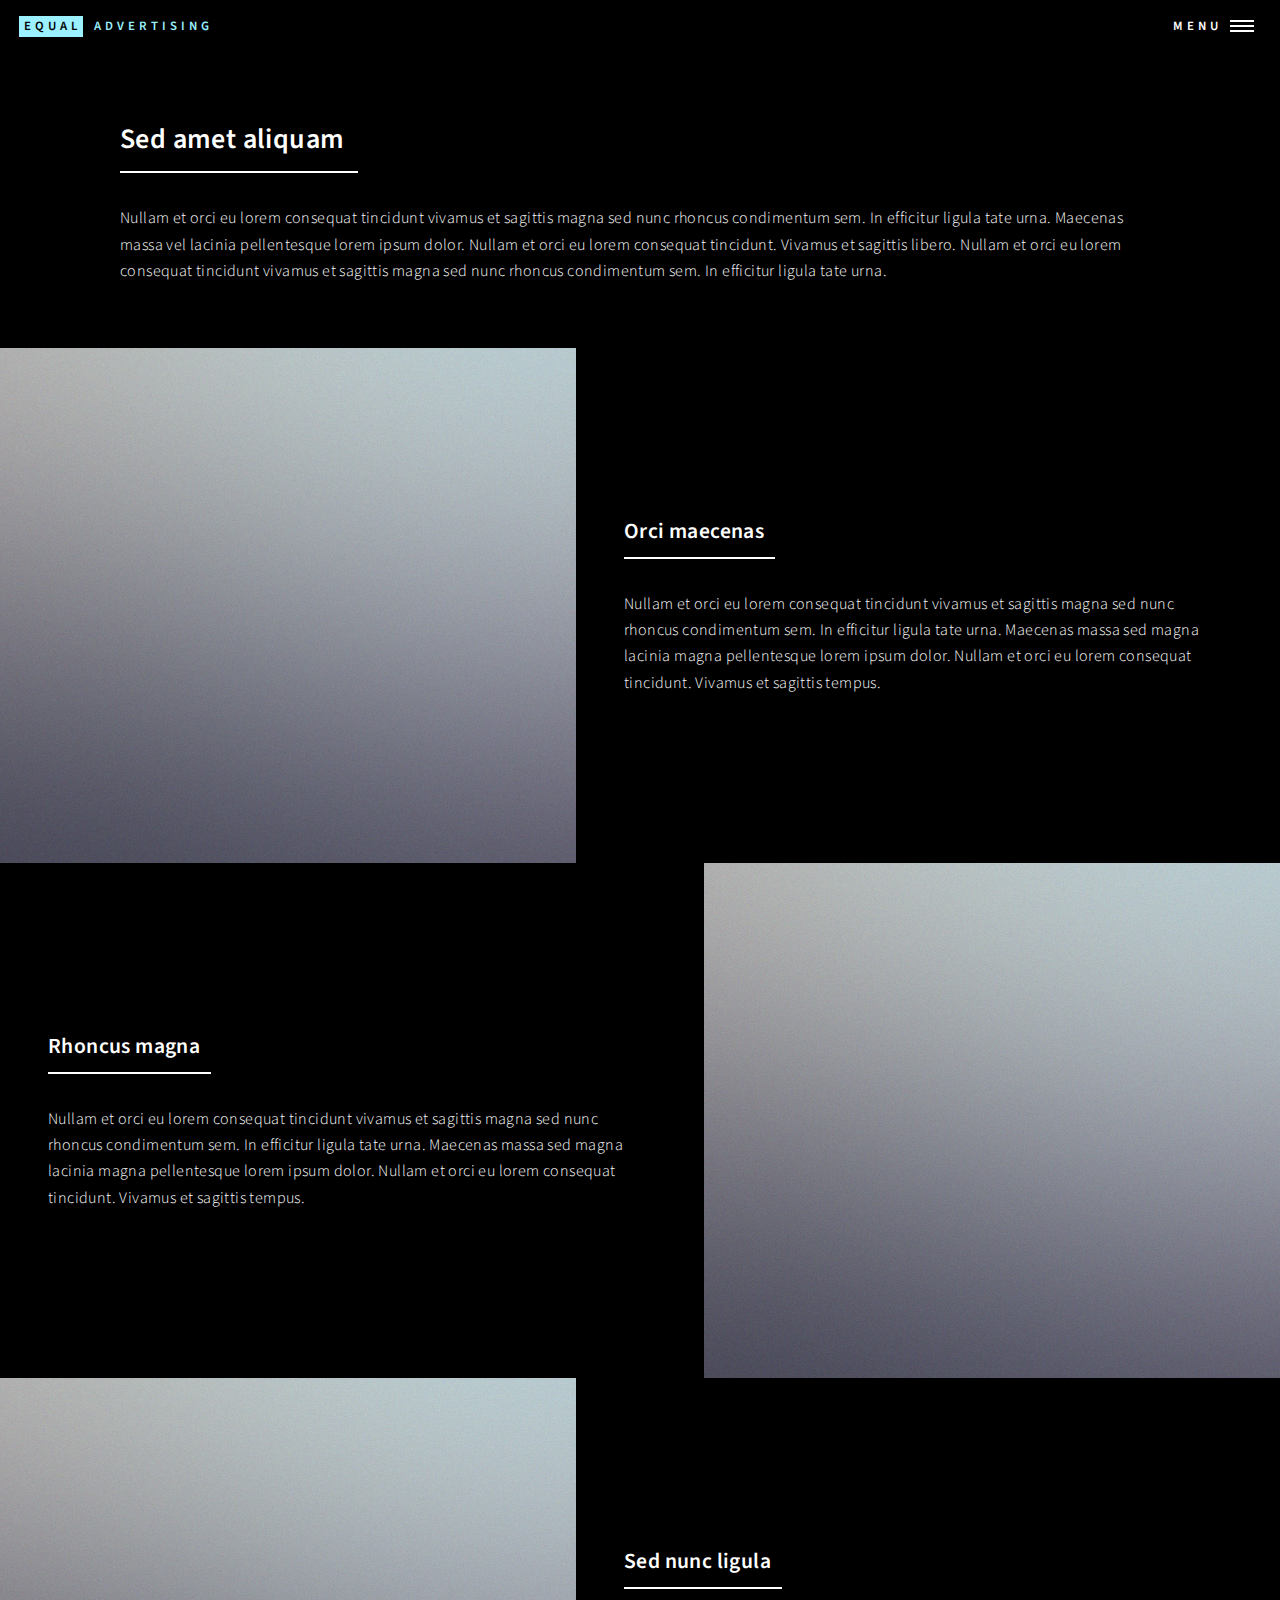
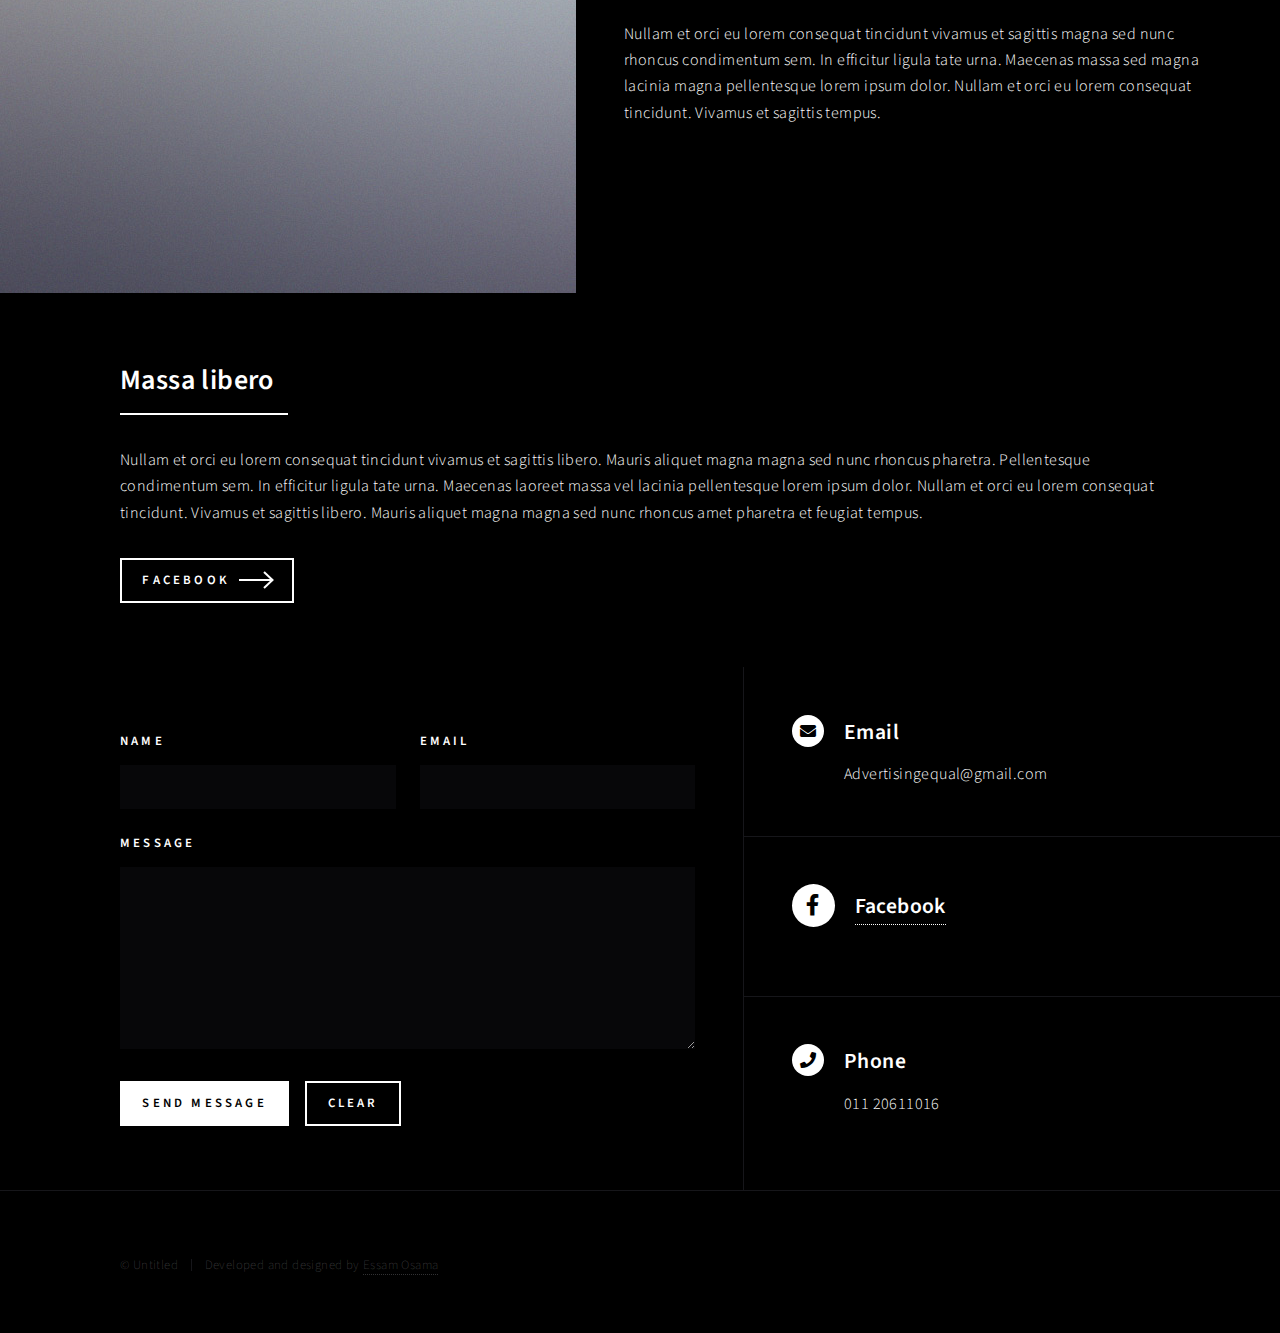
<file: design1.html>
<!DOCTYPE HTML>
<html>
	<head>
		<title>Equal advertising</title>
		<meta charset="utf-8" />
		<meta name="viewport" content="width=device-width, initial-scale=1, user-scalable=no" />
		<link rel="stylesheet" href="assets/css/main.css" />
		<noscript><link rel="stylesheet" href="assets/css/noscript.css" /></noscript>
		<link rel="icon" type="image/png" href="images/Logo.jpg">
	</head>
	<body class="is-preload">

		<!-- Wrapper -->
			<div id="wrapper">

				<!-- Header -->
				<!-- Note: The "styleN" class below should match that of the banner element. -->

				<!-- Header -->
				<header id="header" class="alt">
					<a href="index.html" class="logo"><strong>Equal</strong> <span>Advertising</span></a>
					<nav>
						<a href="#menu">Menu</a>
					</nav>
				</header>

				<!-- Menu -->
				<nav id="menu">
					<ul class="links">
						<li><a href="index.html">Home</a></li>
						<li><a href="#one">Portofolio</a></li>
						<li><a href="#two">About Us</a></li>
						<li><a href="#contact">Contact</a></li>
					</ul>
				</nav>
					<!-- Main -->
					<div id="main">

						<!-- One -->
							<section id="one">
								<div class="inner">
									<header class="major">
										<h2>Sed amet aliquam</h2>
									</header>
									<p>Nullam et orci eu lorem consequat tincidunt vivamus et sagittis magna sed nunc rhoncus condimentum sem. In efficitur ligula tate urna. Maecenas massa vel lacinia pellentesque lorem ipsum dolor. Nullam et orci eu lorem consequat tincidunt. Vivamus et sagittis libero. Nullam et orci eu lorem consequat tincidunt vivamus et sagittis magna sed nunc rhoncus condimentum sem. In efficitur ligula tate urna.</p>
								</div>
							</section>

						<!-- Two -->
							<section id="two" class="spotlights">
								<section>
									<img src="images/pic08.jpg" alt="" data-position="center center" />
									<div class="content">
										<div class="inner">
											<header class="major">
												<h3>Orci maecenas</h3>
											</header>
											<p>Nullam et orci eu lorem consequat tincidunt vivamus et sagittis magna sed nunc rhoncus condimentum sem. In efficitur ligula tate urna. Maecenas massa sed magna lacinia magna pellentesque lorem ipsum dolor. Nullam et orci eu lorem consequat tincidunt. Vivamus et sagittis tempus.</p>
										</div>
									</div>
								</section>
							<section>
								<img src="images/pic08.jpg" alt="" data-position="center center" />
									<div class="content">
										<div class="inner">
											<header class="major">
												<h3>Rhoncus magna</h3>
											</header>
											<p>Nullam et orci eu lorem consequat tincidunt vivamus et sagittis magna sed nunc rhoncus condimentum sem. In efficitur ligula tate urna. Maecenas massa sed magna lacinia magna pellentesque lorem ipsum dolor. Nullam et orci eu lorem consequat tincidunt. Vivamus et sagittis tempus.</p>
										</div>
									</div>
								</section>
								<section>
									<img src="images/pic08.jpg" alt="" data-position="center center" />
									<div class="content">
										<div class="inner">
											<header class="major">
												<h3>Sed nunc ligula</h3>
											</header>
											<p>Nullam et orci eu lorem consequat tincidunt vivamus et sagittis magna sed nunc rhoncus condimentum sem. In efficitur ligula tate urna. Maecenas massa sed magna lacinia magna pellentesque lorem ipsum dolor. Nullam et orci eu lorem consequat tincidunt. Vivamus et sagittis tempus.</p>
										</div>
									</div>
								</section>
							</section>
						<!-- Three -->
							<section id="three">
								<div class="inner">
									<header class="major">
										<h2>Massa libero</h2>
									</header>
									<p>Nullam et orci eu lorem consequat tincidunt vivamus et sagittis libero. Mauris aliquet magna magna sed nunc rhoncus pharetra. Pellentesque condimentum sem. In efficitur ligula tate urna. Maecenas laoreet massa vel lacinia pellentesque lorem ipsum dolor. Nullam et orci eu lorem consequat tincidunt. Vivamus et sagittis libero. Mauris aliquet magna magna sed nunc rhoncus amet pharetra et feugiat tempus.</p>
									<ul class="actions">
										<li><a href="https://www.facebook.com/raaresttore" target="_blank" class="button next">Facebook</a></li>
									</ul>
								</div>
							</section>
					</div>

				<!-- Contact -->
				<section id="contact">
					<div class="inner">
						<section>
							<form method="get" action="#">
								<div class="fields">
									<div class="field half">
										<label for="name">Name</label>
										<input type="text" name="name" id="name" />
									</div>
									<div class="field half">
										<label for="email">Email</label>
										<input type="text" name="email" id="email" />
									</div>
									<div class="field">
										<label for="message">Message</label>
										<textarea name="message" id="message" rows="6"></textarea>
									</div>
								</div>
								<ul class="actions">
									<li><input type="submit" value="Send Message" class="primary" /></li>
									<li><input type="reset" value="Clear" /></li>
								</ul>
							</form>
						</section>
						<section class="split">
							<section>
								<div class="contact-method">
									<span class="icon solid alt fa-envelope"></span>
									<h3>Email</h3>
									<p>Advertisingequal@gmail.com</p>
								</div>
							</section>
							<ul class="icons">
								<li><h3 class="icon brands alt fa-facebook-f"></h3></li>
								<h3 class="facebook" style="display:inline-block;"><a href="https://www.facebook.com/raaresttore" target="_blank">Facebook</a></h3>
							</ul>
							<section>
								<div class="contact-method">
									<span class="icon solid alt fa-phone"></span>
									<h3>Phone</h3>
									<span>011 20611016</span>
								</div>
							</section>
						</section>
					</div>
				</section>

			<!-- Footer -->
				<footer id="footer">
					<div class="inner">
						<ul class="copyright">
							<li>&copy; Untitled</li><li>Developed and designed by <span><a href="https://www.upwork.com/freelancers/~01fa116856108a21f7?viewMode=1">Essam Osama</a></span></li>
						</ul>
					</div>
				</footer>

		</div>


		<!-- Scripts -->
			<script src="assets/js/jquery.min.js"></script>
			<script src="assets/js/jquery.scrolly.min.js"></script>
			<script src="assets/js/jquery.scrollex.min.js"></script>
			<script src="assets/js/browser.min.js"></script>
			<script src="assets/js/breakpoints.min.js"></script>
			<script src="assets/js/util.js"></script>
			<script src="assets/js/main.js"></script>

	</body>
</html>
</file>
<file: assets/css/noscript.css>
/* Banner */

	body.is-preload #banner:after {
		opacity: 0.85;
	}

	body.is-preload #banner > .inner {
		-moz-filter: none;
		-webkit-filter: none;
		-ms-filter: none;
		filter: none;
		-moz-transform: none;
		-webkit-transform: none;
		-ms-transform: none;
		transform: none;
		opacity: 1;
	}
</file>
<file: assets/css/main.css>
@import url(fontawesome-all.min.css);
@import url("https://fonts.googleapis.com/css?family=Source+Sans+Pro:300,300italic,600,600italic");

html, body, div, span, applet, object,
iframe, h1, h2, h3, h4, h5, h6, p, blockquote,
pre, a, abbr, acronym, address, big, cite,
code, del, dfn, em, img, ins, kbd, q, s, samp,
small, strike, strong, sub, sup, tt, var, b,
u, i, center, dl, dt, dd, ol, ul, li, fieldset,
form, label, legend, table, caption, tbody,
tfoot, thead, tr, th, td, article, aside,
canvas, details, embed, figure, figcaption,
footer, header, hgroup, menu, nav, output, ruby,
section, summary, time, mark, audio, video {
	margin: 0;
	padding: 0;
	border: 0;
	font-size: 100%;
	font: inherit;
	vertical-align: baseline;
}
* {
	scroll-behavior: smooth;
}
article, aside, details, figcaption, figure,
footer, header, hgroup, menu, nav, section {
	display: block;}

body {
	line-height: 1;
}

ol, ul {
	list-style: none;
}

blockquote, q {
	quotes: none;
}

	blockquote:before, blockquote:after, q:before, q:after {
		content: '';
		content: none;
	}

table {
	border-collapse: collapse;
	border-spacing: 0;
}

body {
	-webkit-text-size-adjust: none;
}

mark {
	background-color: transparent;
	color: inherit;
}

input::-moz-focus-inner {
	border: 0;
	padding: 0;
}

input, select, textarea {
	-moz-appearance: none;
	-webkit-appearance: none;
	-ms-appearance: none;
	appearance: none;
}

/* Basic */

	@-ms-viewport {
		width: device-width;
	}

	body {
		-ms-overflow-style: scrollbar;
	}

	@media screen and (max-width: 480px) {

		html, body {
			min-width: 320px;
		}

	}

	html {
		box-sizing: border-box;
	}

	*, *:before, *:after {
		box-sizing: inherit;
	}

	body {
		background: black;
	}

		body.is-preload *, body.is-preload *:before, body.is-preload *:after {
			-moz-animation: none !important;
			-webkit-animation: none !important;
			-ms-animation: none !important;
			animation: none !important;
			-moz-transition: none !important;
			-webkit-transition: none !important;
			-ms-transition: none !important;
			transition: none !important;
		}

/* Type */

	body, input, select, textarea {
		color: #ffffff;
		font-family: "Source Sans Pro", Helvetica, sans-serif;
		font-size: 17pt;
		font-weight: 300;
		letter-spacing: 0.025em;
		line-height: 1.65;
	}

		@media screen and (max-width: 1680px) {

			body, input, select, textarea {
				font-size: 14pt;
			}

		}

		@media screen and (max-width: 1280px) {

			body, input, select, textarea {
				font-size: 12pt;
			}

		}

		@media screen and (max-width: 360px) {

			body, input, select, textarea {
				font-size: 11pt;
			}

		}

	a {
		-moz-transition: color 0.2s ease-in-out, border-bottom-color 0.2s ease-in-out;
		-webkit-transition: color 0.2s ease-in-out, border-bottom-color 0.2s ease-in-out;
		-ms-transition: color 0.2s ease-in-out, border-bottom-color 0.2s ease-in-out;
		transition: color 0.2s ease-in-out, border-bottom-color 0.2s ease-in-out;
		border-bottom: dotted 1px;
		color: inherit;
		text-decoration: none;
	}

		a:hover {
			border-bottom-color: transparent;
			color: #9bf1ff !important;
		}

		a:active {
			color: #53e3fb !important;
		}

	strong, b {
		color: #ffffff;
		font-weight: 600;
	}

	em, i {
		font-style: italic;
	}

	p {
		margin: 0 0 2em 0;
	}

	h1, h2, h3, h4, h5, h6 {
		color: #ffffff;
		font-weight: 600;
		line-height: 1.65;
		margin: 0 0 1em 0;
	}

		h1 a, h2 a, h3 a, h4 a, h5 a, h6 a {
			color: inherit;
			border-bottom: 0;
		}

	h1 {
		font-size: 2.5em;
	}

	h2 {
		font-size: 1.75em;
	}

	h3 {
		font-size: 1.35em;
	}

	h4 {
		font-size: 1.1em;
	}

	h5 {
		font-size: 0.9em;
	}

	h6 {
		font-size: 0.7em;
	}

	@media screen and (max-width: 736px) {

		h1 {
			font-size: 2em;
		}

		h2 {
			font-size: 1.5em;
		}

		h3 {
			font-size: 1.25em;
		}

	}

	sub {
		font-size: 0.8em;
		position: relative;
		top: 0.5em;
	}

	sup {
		font-size: 0.8em;
		position: relative;
		top: -0.5em;
	}

	blockquote {
		border-left: solid 4px rgba(212, 212, 255, 0.1);
		font-style: italic;
		margin: 0 0 2em 0;
		padding: 0.5em 0 0.5em 2em;
	}

	code {
		background: rgba(212, 212, 255, 0.035);
		font-family: "Courier New", monospace;
		font-size: 0.9em;
		margin: 0 0.25em;
		padding: 0.25em 0.65em;
	}

	pre {
		-webkit-overflow-scrolling: touch;
		font-family: "Courier New", monospace;
		font-size: 0.9em;
		margin: 0 0 2em 0;
	}

		pre code {
			display: block;
			line-height: 1.75;
			padding: 1em 1.5em;
			overflow-x: auto;
		}

	hr {
		border: 0;
		border-bottom: solid 1px rgba(212, 212, 255, 0.1);
		margin: 2em 0;
	}

		hr.major {
			margin: 3em 0;
		}

	.align-left {
		text-align: left;
	}

	.align-center {
		text-align: center;
	}

	.align-right {
		text-align: right;
	}

/* Row */

	.row {
		display: flex;
		flex-wrap: wrap;
		box-sizing: border-box;
		align-items: stretch;
	}

		.row > * {
			box-sizing: border-box;
		}

		.row.gtr-uniform > * > :last-child {
			margin-bottom: 0;
		}

		.row.aln-left {
			justify-content: flex-start;
		}

		.row.aln-center {
			justify-content: center;
		}

		.row.aln-right {
			justify-content: flex-end;
		}

		.row.aln-top {
			align-items: flex-start;
		}

		.row.aln-middle {
			align-items: center;
		}

		.row.aln-bottom {
			align-items: flex-end;
		}

		.row > .imp {
			order: -1;
		}

		.row > .col-1 {
			width: 8.33333%;
		}

		.row > .off-1 {
			margin-left: 8.33333%;
		}

		.row > .col-2 {
			width: 16.66667%;
		}

		.row > .off-2 {
			margin-left: 16.66667%;
		}

		.row > .col-3 {
			width: 25%;
		}

		.row > .off-3 {
			margin-left: 25%;
		}

		.row > .col-4 {
			width: 33.33333%;
		}

		.row > .off-4 {
			margin-left: 33.33333%;
		}

		.row > .col-5 {
			width: 41.66667%;
		}

		.row > .off-5 {
			margin-left: 41.66667%;
		}

		.row > .col-6 {
			width: 50%;
		}

		.row > .off-6 {
			margin-left: 50%;
		}

		.row > .col-7 {
			width: 58.33333%;
		}

		.row > .off-7 {
			margin-left: 58.33333%;
		}

		.row > .col-8 {
			width: 66.66667%;
		}

		.row > .off-8 {
			margin-left: 66.66667%;
		}

		.row > .col-9 {
			width: 75%;
		}

		.row > .off-9 {
			margin-left: 75%;
		}

		.row > .col-10 {
			width: 83.33333%;
		}

		.row > .off-10 {
			margin-left: 83.33333%;
		}

		.row > .col-11 {
			width: 91.66667%;
		}

		.row > .off-11 {
			margin-left: 91.66667%;
		}

		.row > .col-12 {
			width: 100%;
		}

		.row > .off-12 {
			margin-left: 100%;
		}

		.row.gtr-0 {
			margin-top: 0;
			margin-left: 0em;
		}

			.row.gtr-0 > * {
				padding: 0 0 0 0em;
			}

			.row.gtr-0.gtr-uniform {
				margin-top: 0em;
			}

				.row.gtr-0.gtr-uniform > * {
					padding-top: 0em;
				}

		.row.gtr-25 {
			margin-top: 0;
			margin-left: -0.5em;
		}

			.row.gtr-25 > * {
				padding: 0 0 0 0.5em;
			}

			.row.gtr-25.gtr-uniform {
				margin-top: -0.5em;
			}

				.row.gtr-25.gtr-uniform > * {
					padding-top: 0.5em;
				}

		.row.gtr-50 {
			margin-top: 0;
			margin-left: -1em;
		}

			.row.gtr-50 > * {
				padding: 0 0 0 1em;
			}

			.row.gtr-50.gtr-uniform {
				margin-top: -1em;
			}

				.row.gtr-50.gtr-uniform > * {
					padding-top: 1em;
				}

		.row {
			margin-top: 0;
			margin-left: -2em;
		}

			.row > * {
				padding: 0 0 0 2em;
			}

			.row.gtr-uniform {
				margin-top: -2em;
			}

				.row.gtr-uniform > * {
					padding-top: 2em;
				}

		.row.gtr-150 {
			margin-top: 0;
			margin-left: -3em;
		}

			.row.gtr-150 > * {
				padding: 0 0 0 3em;
			}

			.row.gtr-150.gtr-uniform {
				margin-top: -3em;
			}

				.row.gtr-150.gtr-uniform > * {
					padding-top: 3em;
				}

		.row.gtr-200 {
			margin-top: 0;
			margin-left: -4em;
		}

			.row.gtr-200 > * {
				padding: 0 0 0 4em;
			}

			.row.gtr-200.gtr-uniform {
				margin-top: -4em;
			}

				.row.gtr-200.gtr-uniform > * {
					padding-top: 4em;
				}

		@media screen and (max-width: 1680px) {

			.row {
				display: flex;
				flex-wrap: wrap;
				box-sizing: border-box;
				align-items: stretch;
			}

				.row > * {
					box-sizing: border-box;
				}

				.row.gtr-uniform > * > :last-child {
					margin-bottom: 0;
				}

				.row.aln-left {
					justify-content: flex-start;
				}

				.row.aln-center {
					justify-content: center;
				}

				.row.aln-right {
					justify-content: flex-end;
				}

				.row.aln-top {
					align-items: flex-start;
				}

				.row.aln-middle {
					align-items: center;
				}

				.row.aln-bottom {
					align-items: flex-end;
				}

				.row > .imp-xlarge {
					order: -1;
				}

				.row > .col-1-xlarge {
					width: 8.33333%;
				}

				.row > .off-1-xlarge {
					margin-left: 8.33333%;
				}

				.row > .col-2-xlarge {
					width: 16.66667%;
				}

				.row > .off-2-xlarge {
					margin-left: 16.66667%;
				}

				.row > .col-3-xlarge {
					width: 25%;
				}

				.row > .off-3-xlarge {
					margin-left: 25%;
				}

				.row > .col-4-xlarge {
					width: 33.33333%;
				}

				.row > .off-4-xlarge {
					margin-left: 33.33333%;
				}

				.row > .col-5-xlarge {
					width: 41.66667%;
				}

				.row > .off-5-xlarge {
					margin-left: 41.66667%;
				}

				.row > .col-6-xlarge {
					width: 50%;
				}

				.row > .off-6-xlarge {
					margin-left: 50%;
				}

				.row > .col-7-xlarge {
					width: 58.33333%;
				}

				.row > .off-7-xlarge {
					margin-left: 58.33333%;
				}

				.row > .col-8-xlarge {
					width: 66.66667%;
				}

				.row > .off-8-xlarge {
					margin-left: 66.66667%;
				}

				.row > .col-9-xlarge {
					width: 75%;
				}

				.row > .off-9-xlarge {
					margin-left: 75%;
				}

				.row > .col-10-xlarge {
					width: 83.33333%;
				}

				.row > .off-10-xlarge {
					margin-left: 83.33333%;
				}

				.row > .col-11-xlarge {
					width: 91.66667%;
				}

				.row > .off-11-xlarge {
					margin-left: 91.66667%;
				}

				.row > .col-12-xlarge {
					width: 100%;
				}

				.row > .off-12-xlarge {
					margin-left: 100%;
				}

				.row.gtr-0 {
					margin-top: 0;
					margin-left: 0em;
				}

					.row.gtr-0 > * {
						padding: 0 0 0 0em;
					}

					.row.gtr-0.gtr-uniform {
						margin-top: 0em;
					}

						.row.gtr-0.gtr-uniform > * {
							padding-top: 0em;
						}

				.row.gtr-25 {
					margin-top: 0;
					margin-left: -0.5em;
				}

					.row.gtr-25 > * {
						padding: 0 0 0 0.5em;
					}

					.row.gtr-25.gtr-uniform {
						margin-top: -0.5em;
					}

						.row.gtr-25.gtr-uniform > * {
							padding-top: 0.5em;
						}

				.row.gtr-50 {
					margin-top: 0;
					margin-left: -1em;
				}

					.row.gtr-50 > * {
						padding: 0 0 0 1em;
					}

					.row.gtr-50.gtr-uniform {
						margin-top: -1em;
					}

						.row.gtr-50.gtr-uniform > * {
							padding-top: 1em;
						}

				.row {
					margin-top: 0;
					margin-left: -2em;
				}

					.row > * {
						padding: 0 0 0 2em;
					}

					.row.gtr-uniform {
						margin-top: -2em;
					}

						.row.gtr-uniform > * {
							padding-top: 2em;
						}

				.row.gtr-150 {
					margin-top: 0;
					margin-left: -3em;
				}

					.row.gtr-150 > * {
						padding: 0 0 0 3em;
					}

					.row.gtr-150.gtr-uniform {
						margin-top: -3em;
					}

						.row.gtr-150.gtr-uniform > * {
							padding-top: 3em;
						}

				.row.gtr-200 {
					margin-top: 0;
					margin-left: -4em;
				}

					.row.gtr-200 > * {
						padding: 0 0 0 4em;
					}

					.row.gtr-200.gtr-uniform {
						margin-top: -4em;
					}

						.row.gtr-200.gtr-uniform > * {
							padding-top: 4em;
						}

		}

		@media screen and (max-width: 1280px) {

			.row {
				display: flex;
				flex-wrap: wrap;
				box-sizing: border-box;
				align-items: stretch;
			}

				.row > * {
					box-sizing: border-box;
				}

				.row.gtr-uniform > * > :last-child {
					margin-bottom: 0;
				}

				.row.aln-left {
					justify-content: flex-start;
				}

				.row.aln-center {
					justify-content: center;
				}

				.row.aln-right {
					justify-content: flex-end;
				}

				.row.aln-top {
					align-items: flex-start;
				}

				.row.aln-middle {
					align-items: center;
				}

				.row.aln-bottom {
					align-items: flex-end;
				}

				.row > .imp-large {
					order: -1;
				}

				.row > .col-1-large {
					width: 8.33333%;
				}

				.row > .off-1-large {
					margin-left: 8.33333%;
				}

				.row > .col-2-large {
					width: 16.66667%;
				}

				.row > .off-2-large {
					margin-left: 16.66667%;
				}

				.row > .col-3-large {
					width: 25%;
				}

				.row > .off-3-large {
					margin-left: 25%;
				}

				.row > .col-4-large {
					width: 33.33333%;
				}

				.row > .off-4-large {
					margin-left: 33.33333%;
				}

				.row > .col-5-large {
					width: 41.66667%;
				}

				.row > .off-5-large {
					margin-left: 41.66667%;
				}

				.row > .col-6-large {
					width: 50%;
				}

				.row > .off-6-large {
					margin-left: 50%;
				}

				.row > .col-7-large {
					width: 58.33333%;
				}

				.row > .off-7-large {
					margin-left: 58.33333%;
				}

				.row > .col-8-large {
					width: 66.66667%;
				}

				.row > .off-8-large {
					margin-left: 66.66667%;
				}

				.row > .col-9-large {
					width: 75%;
				}

				.row > .off-9-large {
					margin-left: 75%;
				}

				.row > .col-10-large {
					width: 83.33333%;
				}

				.row > .off-10-large {
					margin-left: 83.33333%;
				}

				.row > .col-11-large {
					width: 91.66667%;
				}

				.row > .off-11-large {
					margin-left: 91.66667%;
				}

				.row > .col-12-large {
					width: 100%;
				}

				.row > .off-12-large {
					margin-left: 100%;
				}

				.row.gtr-0 {
					margin-top: 0;
					margin-left: 0em;
				}

					.row.gtr-0 > * {
						padding: 0 0 0 0em;
					}

					.row.gtr-0.gtr-uniform {
						margin-top: 0em;
					}

						.row.gtr-0.gtr-uniform > * {
							padding-top: 0em;
						}

				.row.gtr-25 {
					margin-top: 0;
					margin-left: -0.375em;
				}

					.row.gtr-25 > * {
						padding: 0 0 0 0.375em;
					}

					.row.gtr-25.gtr-uniform {
						margin-top: -0.375em;
					}

						.row.gtr-25.gtr-uniform > * {
							padding-top: 0.375em;
						}

				.row.gtr-50 {
					margin-top: 0;
					margin-left: -0.75em;
				}

					.row.gtr-50 > * {
						padding: 0 0 0 0.75em;
					}

					.row.gtr-50.gtr-uniform {
						margin-top: -0.75em;
					}

						.row.gtr-50.gtr-uniform > * {
							padding-top: 0.75em;
						}

				.row {
					margin-top: 0;
					margin-left: -1.5em;
				}

					.row > * {
						padding: 0 0 0 1.5em;
					}

					.row.gtr-uniform {
						margin-top: -1.5em;
					}

						.row.gtr-uniform > * {
							padding-top: 1.5em;
						}

				.row.gtr-150 {
					margin-top: 0;
					margin-left: -2.25em;
				}

					.row.gtr-150 > * {
						padding: 0 0 0 2.25em;
					}

					.row.gtr-150.gtr-uniform {
						margin-top: -2.25em;
					}

						.row.gtr-150.gtr-uniform > * {
							padding-top: 2.25em;
						}

				.row.gtr-200 {
					margin-top: 0;
					margin-left: -3em;
				}

					.row.gtr-200 > * {
						padding: 0 0 0 3em;
					}

					.row.gtr-200.gtr-uniform {
						margin-top: -3em;
					}

						.row.gtr-200.gtr-uniform > * {
							padding-top: 3em;
						}

		}

		@media screen and (max-width: 980px) {

			.row {
				display: flex;
				flex-wrap: wrap;
				box-sizing: border-box;
				align-items: stretch;
			}

				.row > * {
					box-sizing: border-box;
				}

				.row.gtr-uniform > * > :last-child {
					margin-bottom: 0;
				}

				.row.aln-left {
					justify-content: flex-start;
				}

				.row.aln-center {
					justify-content: center;
				}

				.row.aln-right {
					justify-content: flex-end;
				}

				.row.aln-top {
					align-items: flex-start;
				}

				.row.aln-middle {
					align-items: center;
				}

				.row.aln-bottom {
					align-items: flex-end;
				}

				.row > .imp-medium {
					order: -1;
				}

				.row > .col-1-medium {
					width: 8.33333%;
				}

				.row > .off-1-medium {
					margin-left: 8.33333%;
				}

				.row > .col-2-medium {
					width: 16.66667%;
				}

				.row > .off-2-medium {
					margin-left: 16.66667%;
				}

				.row > .col-3-medium {
					width: 25%;
				}

				.row > .off-3-medium {
					margin-left: 25%;
				}

				.row > .col-4-medium {
					width: 33.33333%;
				}

				.row > .off-4-medium {
					margin-left: 33.33333%;
				}

				.row > .col-5-medium {
					width: 41.66667%;
				}

				.row > .off-5-medium {
					margin-left: 41.66667%;
				}

				.row > .col-6-medium {
					width: 50%;
				}

				.row > .off-6-medium {
					margin-left: 50%;
				}

				.row > .col-7-medium {
					width: 58.33333%;
				}

				.row > .off-7-medium {
					margin-left: 58.33333%;
				}

				.row > .col-8-medium {
					width: 66.66667%;
				}

				.row > .off-8-medium {
					margin-left: 66.66667%;
				}

				.row > .col-9-medium {
					width: 75%;
				}

				.row > .off-9-medium {
					margin-left: 75%;
				}

				.row > .col-10-medium {
					width: 83.33333%;
				}

				.row > .off-10-medium {
					margin-left: 83.33333%;
				}

				.row > .col-11-medium {
					width: 91.66667%;
				}

				.row > .off-11-medium {
					margin-left: 91.66667%;
				}

				.row > .col-12-medium {
					width: 100%;
				}

				.row > .off-12-medium {
					margin-left: 100%;
				}

				.row.gtr-0 {
					margin-top: 0;
					margin-left: 0em;
				}

					.row.gtr-0 > * {
						padding: 0 0 0 0em;
					}

					.row.gtr-0.gtr-uniform {
						margin-top: 0em;
					}

						.row.gtr-0.gtr-uniform > * {
							padding-top: 0em;
						}

				.row.gtr-25 {
					margin-top: 0;
					margin-left: -0.375em;
				}

					.row.gtr-25 > * {
						padding: 0 0 0 0.375em;
					}

					.row.gtr-25.gtr-uniform {
						margin-top: -0.375em;
					}

						.row.gtr-25.gtr-uniform > * {
							padding-top: 0.375em;
						}

				.row.gtr-50 {
					margin-top: 0;
					margin-left: -0.75em;
				}

					.row.gtr-50 > * {
						padding: 0 0 0 0.75em;
					}

					.row.gtr-50.gtr-uniform {
						margin-top: -0.75em;
					}

						.row.gtr-50.gtr-uniform > * {
							padding-top: 0.75em;
						}

				.row {
					margin-top: 0;
					margin-left: -1.5em;
				}

					.row > * {
						padding: 0 0 0 1.5em;
					}

					.row.gtr-uniform {
						margin-top: -1.5em;
					}

						.row.gtr-uniform > * {
							padding-top: 1.5em;
						}

				.row.gtr-150 {
					margin-top: 0;
					margin-left: -2.25em;
				}

					.row.gtr-150 > * {
						padding: 0 0 0 2.25em;
					}

					.row.gtr-150.gtr-uniform {
						margin-top: -2.25em;
					}

						.row.gtr-150.gtr-uniform > * {
							padding-top: 2.25em;
						}

				.row.gtr-200 {
					margin-top: 0;
					margin-left: -3em;
				}

					.row.gtr-200 > * {
						padding: 0 0 0 3em;
					}

					.row.gtr-200.gtr-uniform {
						margin-top: -3em;
					}

						.row.gtr-200.gtr-uniform > * {
							padding-top: 3em;
						}

		}

		@media screen and (max-width: 736px) {

			.row {
				display: flex;
				flex-wrap: wrap;
				box-sizing: border-box;
				align-items: stretch;
			}

				.row > * {
					box-sizing: border-box;
				}

				.row.gtr-uniform > * > :last-child {
					margin-bottom: 0;
				}

				.row.aln-left {
					justify-content: flex-start;
				}

				.row.aln-center {
					justify-content: center;
				}

				.row.aln-right {
					justify-content: flex-end;
				}

				.row.aln-top {
					align-items: flex-start;
				}

				.row.aln-middle {
					align-items: center;
				}

				.row.aln-bottom {
					align-items: flex-end;
				}

				.row > .imp-small {
					order: -1;
				}

				.row > .col-1-small {
					width: 8.33333%;
				}

				.row > .off-1-small {
					margin-left: 8.33333%;
				}

				.row > .col-2-small {
					width: 16.66667%;
				}

				.row > .off-2-small {
					margin-left: 16.66667%;
				}

				.row > .col-3-small {
					width: 25%;
				}

				.row > .off-3-small {
					margin-left: 25%;
				}

				.row > .col-4-small {
					width: 33.33333%;
				}

				.row > .off-4-small {
					margin-left: 33.33333%;
				}

				.row > .col-5-small {
					width: 41.66667%;
				}

				.row > .off-5-small {
					margin-left: 41.66667%;
				}

				.row > .col-6-small {
					width: 50%;
				}

				.row > .off-6-small {
					margin-left: 50%;
				}

				.row > .col-7-small {
					width: 58.33333%;
				}

				.row > .off-7-small {
					margin-left: 58.33333%;
				}

				.row > .col-8-small {
					width: 66.66667%;
				}

				.row > .off-8-small {
					margin-left: 66.66667%;
				}

				.row > .col-9-small {
					width: 75%;
				}

				.row > .off-9-small {
					margin-left: 75%;
				}

				.row > .col-10-small {
					width: 83.33333%;
				}

				.row > .off-10-small {
					margin-left: 83.33333%;
				}

				.row > .col-11-small {
					width: 91.66667%;
				}

				.row > .off-11-small {
					margin-left: 91.66667%;
				}

				.row > .col-12-small {
					width: 100%;
				}

				.row > .off-12-small {
					margin-left: 100%;
				}

				.row.gtr-0 {
					margin-top: 0;
					margin-left: 0em;
				}

					.row.gtr-0 > * {
						padding: 0 0 0 0em;
					}

					.row.gtr-0.gtr-uniform {
						margin-top: 0em;
					}

						.row.gtr-0.gtr-uniform > * {
							padding-top: 0em;
						}

				.row.gtr-25 {
					margin-top: 0;
					margin-left: -0.3125em;
				}

					.row.gtr-25 > * {
						padding: 0 0 0 0.3125em;
					}

					.row.gtr-25.gtr-uniform {
						margin-top: -0.3125em;
					}

						.row.gtr-25.gtr-uniform > * {
							padding-top: 0.3125em;
						}

				.row.gtr-50 {
					margin-top: 0;
					margin-left: -0.625em;
				}

					.row.gtr-50 > * {
						padding: 0 0 0 0.625em;
					}

					.row.gtr-50.gtr-uniform {
						margin-top: -0.625em;
					}

						.row.gtr-50.gtr-uniform > * {
							padding-top: 0.625em;
						}

				.row {
					margin-top: 0;
					margin-left: -1.25em;
				}

					.row > * {
						padding: 0 0 0 1.25em;
					}

					.row.gtr-uniform {
						margin-top: -1.25em;
					}

						.row.gtr-uniform > * {
							padding-top: 1.25em;
						}

				.row.gtr-150 {
					margin-top: 0;
					margin-left: -1.875em;
				}

					.row.gtr-150 > * {
						padding: 0 0 0 1.875em;
					}

					.row.gtr-150.gtr-uniform {
						margin-top: -1.875em;
					}

						.row.gtr-150.gtr-uniform > * {
							padding-top: 1.875em;
						}

				.row.gtr-200 {
					margin-top: 0;
					margin-left: -2.5em;
				}

					.row.gtr-200 > * {
						padding: 0 0 0 2.5em;
					}

					.row.gtr-200.gtr-uniform {
						margin-top: -2.5em;
					}

						.row.gtr-200.gtr-uniform > * {
							padding-top: 2.5em;
						}

		}

		@media screen and (max-width: 480px) {

			.row {
				display: flex;
				flex-wrap: wrap;
				box-sizing: border-box;
				align-items: stretch;
			}

				.row > * {
					box-sizing: border-box;
				}

				.row.gtr-uniform > * > :last-child {
					margin-bottom: 0;
				}

				.row.aln-left {
					justify-content: flex-start;
				}

				.row.aln-center {
					justify-content: center;
				}

				.row.aln-right {
					justify-content: flex-end;
				}

				.row.aln-top {
					align-items: flex-start;
				}

				.row.aln-middle {
					align-items: center;
				}

				.row.aln-bottom {
					align-items: flex-end;
				}

				.row > .imp-xsmall {
					order: -1;
				}

				.row > .col-1-xsmall {
					width: 8.33333%;
				}

				.row > .off-1-xsmall {
					margin-left: 8.33333%;
				}

				.row > .col-2-xsmall {
					width: 16.66667%;
				}

				.row > .off-2-xsmall {
					margin-left: 16.66667%;
				}

				.row > .col-3-xsmall {
					width: 25%;
				}

				.row > .off-3-xsmall {
					margin-left: 25%;
				}

				.row > .col-4-xsmall {
					width: 33.33333%;
				}

				.row > .off-4-xsmall {
					margin-left: 33.33333%;
				}

				.row > .col-5-xsmall {
					width: 41.66667%;
				}

				.row > .off-5-xsmall {
					margin-left: 41.66667%;
				}

				.row > .col-6-xsmall {
					width: 50%;
				}

				.row > .off-6-xsmall {
					margin-left: 50%;
				}

				.row > .col-7-xsmall {
					width: 58.33333%;
				}

				.row > .off-7-xsmall {
					margin-left: 58.33333%;
				}

				.row > .col-8-xsmall {
					width: 66.66667%;
				}

				.row > .off-8-xsmall {
					margin-left: 66.66667%;
				}

				.row > .col-9-xsmall {
					width: 75%;
				}

				.row > .off-9-xsmall {
					margin-left: 75%;
				}

				.row > .col-10-xsmall {
					width: 83.33333%;
				}

				.row > .off-10-xsmall {
					margin-left: 83.33333%;
				}

				.row > .col-11-xsmall {
					width: 91.66667%;
				}

				.row > .off-11-xsmall {
					margin-left: 91.66667%;
				}

				.row > .col-12-xsmall {
					width: 100%;
				}

				.row > .off-12-xsmall {
					margin-left: 100%;
				}

				.row.gtr-0 {
					margin-top: 0;
					margin-left: 0em;
				}

					.row.gtr-0 > * {
						padding: 0 0 0 0em;
					}

					.row.gtr-0.gtr-uniform {
						margin-top: 0em;
					}

						.row.gtr-0.gtr-uniform > * {
							padding-top: 0em;
						}

				.row.gtr-25 {
					margin-top: 0;
					margin-left: -0.3125em;
				}

					.row.gtr-25 > * {
						padding: 0 0 0 0.3125em;
					}

					.row.gtr-25.gtr-uniform {
						margin-top: -0.3125em;
					}

						.row.gtr-25.gtr-uniform > * {
							padding-top: 0.3125em;
						}

				.row.gtr-50 {
					margin-top: 0;
					margin-left: -0.625em;
				}

					.row.gtr-50 > * {
						padding: 0 0 0 0.625em;
					}

					.row.gtr-50.gtr-uniform {
						margin-top: -0.625em;
					}

						.row.gtr-50.gtr-uniform > * {
							padding-top: 0.625em;
						}

				.row {
					margin-top: 0;
					margin-left: -1.25em;
				}

					.row > * {
						padding: 0 0 0 1.25em;
					}

					.row.gtr-uniform {
						margin-top: -1.25em;
					}

						.row.gtr-uniform > * {
							padding-top: 1.25em;
						}

				.row.gtr-150 {
					margin-top: 0;
					margin-left: -1.875em;
				}

					.row.gtr-150 > * {
						padding: 0 0 0 1.875em;
					}

					.row.gtr-150.gtr-uniform {
						margin-top: -1.875em;
					}

						.row.gtr-150.gtr-uniform > * {
							padding-top: 1.875em;
						}

				.row.gtr-200 {
					margin-top: 0;
					margin-left: -2.5em;
				}

					.row.gtr-200 > * {
						padding: 0 0 0 2.5em;
					}

					.row.gtr-200.gtr-uniform {
						margin-top: -2.5em;
					}

						.row.gtr-200.gtr-uniform > * {
							padding-top: 2.5em;
						}

		}

/* Section/Article */

	section.special, article.special {
		text-align: center;
	}

	header.major {
		width: -moz-max-content;
		width: -webkit-max-content;
		width: -ms-max-content;
		width: max-content;
		margin-bottom: 2em;
	}

		header.major > :first-child {
			margin-bottom: 0;
			width: calc(100% + 0.5em);
		}

			header.major > :first-child:after {
				content: '';
				background-color: #ffffff;
				display: block;
				height: 2px;
				margin: 0.325em 0 0.5em 0;
				width: 100%;
			}

		header.major > p {
			font-size: 0.7em;
			font-weight: 600;
			letter-spacing: 0.25em;
			margin-bottom: 0;
			text-transform: uppercase;
		}

		body.is-ie header.major > :first-child:after {
			max-width: 9em;
		}

		body.is-ie header.major > h1:after {
			max-width: 100% !important;
		}

	@media screen and (max-width: 736px) {

		header.major > p br {
			display: none;
		}

	}

/* Form */

	form {
		margin: 0 0 2em 0;
	}

		form > :last-child {
			margin-bottom: 0;
		}

		form > .fields {
			display: -moz-flex;
			display: -webkit-flex;
			display: -ms-flex;
			display: flex;
			-moz-flex-wrap: wrap;
			-webkit-flex-wrap: wrap;
			-ms-flex-wrap: wrap;
			flex-wrap: wrap;
			width: calc(100% + 3em);
			margin: -1.5em 0 2em -1.5em;
		}

			form > .fields > .field {
				-moz-flex-grow: 0;
				-webkit-flex-grow: 0;
				-ms-flex-grow: 0;
				flex-grow: 0;
				-moz-flex-shrink: 0;
				-webkit-flex-shrink: 0;
				-ms-flex-shrink: 0;
				flex-shrink: 0;
				padding: 1.5em 0 0 1.5em;
				width: calc(100% - 1.5em);
			}

				form > .fields > .field.half {
					width: calc(50% - 0.75em);
				}

				form > .fields > .field.third {
					width: calc(100%/3 - 0.5em);
				}

				form > .fields > .field.quarter {
					width: calc(25% - 0.375em);
				}

		@media screen and (max-width: 480px) {

			form > .fields {
				width: calc(100% + 3em);
				margin: -1.5em 0 2em -1.5em;
			}

				form > .fields > .field {
					padding: 1.5em 0 0 1.5em;
					width: calc(100% - 1.5em);
				}

					form > .fields > .field.half {
						width: calc(100% - 1.5em);
					}

					form > .fields > .field.third {
						width: calc(100% - 1.5em);
					}

					form > .fields > .field.quarter {
						width: calc(100% - 1.5em);
					}

		}

	label {
		color: #ffffff;
		display: block;
		font-size: 0.8em;
		font-weight: 600;
		letter-spacing: 0.25em;
		margin: 0 0 1em 0;
		text-transform: uppercase;
	}

	input[type="text"],
	input[type="password"],
	input[type="email"],
	input[type="tel"],
	input[type="search"],
	input[type="url"],
	select,
	textarea {
		-moz-appearance: none;
		-webkit-appearance: none;
		-ms-appearance: none;
		appearance: none;
		background: rgba(212, 212, 255, 0.035);
		border: none;
		border-radius: 0;
		color: inherit;
		display: block;
		outline: 0;
		padding: 0 1em;
		text-decoration: none;
		width: 100%;
	}

		input[type="text"]:invalid,
		input[type="password"]:invalid,
		input[type="email"]:invalid,
		input[type="tel"]:invalid,
		input[type="search"]:invalid,
		input[type="url"]:invalid,
		select:invalid,
		textarea:invalid {
			box-shadow: none;
		}

		input[type="text"]:focus,
		input[type="password"]:focus,
		input[type="email"]:focus,
		input[type="tel"]:focus,
		input[type="search"]:focus,
		input[type="url"]:focus,
		select:focus,
		textarea:focus {
			border-color: #9bf1ff;
			box-shadow: 0 0 0 2px #9bf1ff;
		}

	select {
		background-image: url("data:image/svg+xml;charset=utf8,%3Csvg xmlns='http://www.w3.org/2000/svg' width='40' height='40' preserveAspectRatio='none' viewBox='0 0 40 40'%3E%3Cpath d='M9.4,12.3l10.4,10.4l10.4-10.4c0.2-0.2,0.5-0.4,0.9-0.4c0.3,0,0.6,0.1,0.9,0.4l3.3,3.3c0.2,0.2,0.4,0.5,0.4,0.9 c0,0.4-0.1,0.6-0.4,0.9L20.7,31.9c-0.2,0.2-0.5,0.4-0.9,0.4c-0.3,0-0.6-0.1-0.9-0.4L4.3,17.3c-0.2-0.2-0.4-0.5-0.4-0.9 c0-0.4,0.1-0.6,0.4-0.9l3.3-3.3c0.2-0.2,0.5-0.4,0.9-0.4S9.1,12.1,9.4,12.3z' fill='rgba(212, 212, 255, 0.1)' /%3E%3C/svg%3E");
		background-size: 1.25rem;
		background-repeat: no-repeat;
		background-position: calc(100% - 1rem) center;
		height: 2.75em;
		padding-right: 2.75em;
		text-overflow: ellipsis;
	}

		select option {
			color: #ffffff;
			background: #000;
		}

		select:focus::-ms-value {
			background-color: transparent;
		}

		select::-ms-expand {
			display: none;
		}

	input[type="text"],
	input[type="password"],
	input[type="email"],
	input[type="tel"],
	input[type="search"],
	input[type="url"],
	select {
		height: 2.75em;
	}

	textarea {
		padding: 0.75em 1em;
	}

	input[type="checkbox"],
	input[type="radio"] {
		-moz-appearance: none;
		-webkit-appearance: none;
		-ms-appearance: none;
		appearance: none;
		display: block;
		float: left;
		margin-right: -2em;
		opacity: 0;
		width: 1em;
		z-index: -1;
	}

		input[type="checkbox"] + label,
		input[type="radio"] + label {
			text-decoration: none;
			color: #ffffff;
			cursor: pointer;
			display: inline-block;
			font-weight: 300;
			padding-left: 2.65em;
			padding-right: 0.75em;
			position: relative;
		}

			input[type="checkbox"] + label:before,
			input[type="radio"] + label:before {
				-moz-osx-font-smoothing: grayscale;
				-webkit-font-smoothing: antialiased;
				display: inline-block;
				font-style: normal;
				font-variant: normal;
				text-rendering: auto;
				line-height: 1;
				text-transform: none !important;
				font-family: 'Font Awesome 5 Free';
				font-weight: 900;
			}

			input[type="checkbox"] + label:before,
			input[type="radio"] + label:before {
				background: rgba(212, 212, 255, 0.035);
				content: '';
				display: inline-block;
				font-size: 0.8em;
				height: 2.0625em;
				left: 0;
				letter-spacing: 0;
				line-height: 2.0625em;
				position: absolute;
				text-align: center;
				top: 0;
				width: 2.0625em;
			}

		input[type="checkbox"]:checked + label:before,
		input[type="radio"]:checked + label:before {
			background: #ffffff;
			border-color: #9bf1ff;
			content: '\f00c';
			color: #000;
		}

		input[type="checkbox"]:focus + label:before,
		input[type="radio"]:focus + label:before {
			box-shadow: 0 0 0 2px #9bf1ff;
		}

	input[type="radio"] + label:before {
		border-radius: 100%;
	}

	::-webkit-input-placeholder {
		color: rgba(244, 244, 255, 0.2) !important;
		opacity: 1.0;
	}

	:-moz-placeholder {
		color: rgba(244, 244, 255, 0.2) !important;
		opacity: 1.0;
	}

	::-moz-placeholder {
		color: rgba(244, 244, 255, 0.2) !important;
		opacity: 1.0;
	}

	:-ms-input-placeholder {
		color: rgba(244, 244, 255, 0.2) !important;
		opacity: 1.0;
	}

/* Box */

	.box {
		border: solid 1px rgba(212, 212, 255, 0.1);
		margin-bottom: 2em;
		padding: 1.5em;
	}

		.box > :last-child,
		.box > :last-child > :last-child,
		.box > :last-child > :last-child > :last-child {
			margin-bottom: 0;
		}

		.box.alt {
			border: 0;
			border-radius: 0;
			padding: 0;
		}

/* Icon */

	.icon {
		text-decoration: none;
		border-bottom: none;
		position: relative;
	}

		.icon:before {
			-moz-osx-font-smoothing: grayscale;
			-webkit-font-smoothing: antialiased;
			display: inline-block;
			font-style: normal;
			font-variant: normal;
			text-rendering: auto;
			line-height: 1;
			text-transform: none !important;
			font-family: 'Font Awesome 5 Free';
			font-weight: 400;
		}

		.icon > .label {
			display: none;
		}

		.icon:before {
			line-height: inherit;
		}

		.icon.solid:before {
			font-weight: 900;
		}

		.icon.brands:before {
			font-family: 'Font Awesome 5 Brands';
		}

		.icon.alt:before {
			background-color: #ffffff;
			border-radius: 100%;
			color: #000;
			display: inline-block;
			height: 2em;
			line-height: 2em;
			text-align: center;
			width: 2em;
		}

	a.icon.alt:before {
		-moz-transition: background-color 0.2s ease-in-out;
		-webkit-transition: background-color 0.2s ease-in-out;
		-ms-transition: background-color 0.2s ease-in-out;
		transition: background-color 0.2s ease-in-out;
	}

	a.icon.alt:hover:before {
		background-color: #6fc3df;
	}

	a.icon.alt:active:before {
		background-color: #37a6cb;
	}

/* Image */

	.image {
		border: 0;
		display: inline-block;
		position: relative;
	}

		.image img {
			display: block;
		}

		.image.left, .image.right {
			max-width: 30%;
		}

			.image.left img, .image.right img {
				width: 100%;
			}

		.image.left {
			float: left;
			margin: 0 1.5em 1.25em 0;
			top: 0.25em;
		}

		.image.right {
			float: right;
			margin: 0 0 1.25em 1.5em;
			top: 0.25em;
		}

		.image.fit {
			display: block;
			margin: 0 0 2em 0;
			width: 100%;
		}

			.image.fit img {
				width: 100%;
			}

		.image.main {
			display: block;
			margin: 2.5em 0;
			width: 100%;
		}

			.image.main img {
				width: 100%;
			}

			@media screen and (max-width: 736px) {

				.image.main {
					margin: 1.5em 0;
				}

			}

/* List */

	ol {
		list-style: decimal;
		margin: 0 0 2em 0;
		padding-left: 1.25em;
	}

		ol li {
			padding-left: 0.25em;
		}

	ul {
		list-style: disc;
		margin: 0 0 2em 0;
		padding-left: 1em;
	}

		ul li {
			padding-left: 0.5em;
		}

		ul.alt {
			list-style: none;
			padding-left: 0;
		}

			ul.alt li {
				border-top: solid 1px rgba(212, 212, 255, 0.1);
				padding: 0.5em 0;
			}

				ul.alt li:first-child {
					border-top: 0;
					padding-top: 0;
				}

	dl {
		margin: 0 0 2em 0;
	}

		dl dt {
			display: block;
			font-weight: 600;
			margin: 0 0 1em 0;
		}

		dl dd {
			margin-left: 2em;
		}

/* Actions */

	ul.actions {
		display: -moz-flex;
		display: -webkit-flex;
		display: -ms-flex;
		display: flex;
		cursor: default;
		list-style: none;
		margin-left: -1em;
		padding-left: 0;
	}

		ul.actions li {
			padding: 0 0 0 1em;
			vertical-align: middle;
		}

		ul.actions.special {
			-moz-justify-content: center;
			-webkit-justify-content: center;
			-ms-justify-content: center;
			justify-content: center;
			width: 100%;
			margin-left: 0;
		}

			ul.actions.special li:first-child {
				padding-left: 0;
			}

		ul.actions.stacked {
			-moz-flex-direction: column;
			-webkit-flex-direction: column;
			-ms-flex-direction: column;
			flex-direction: column;
			margin-left: 0;
		}

			ul.actions.stacked li {
				padding: 1.3em 0 0 0;
			}

				ul.actions.stacked li:first-child {
					padding-top: 0;
				}

		ul.actions.fit {
			width: calc(100% + 1em);
		}

			ul.actions.fit li {
				-moz-flex-grow: 1;
				-webkit-flex-grow: 1;
				-ms-flex-grow: 1;
				flex-grow: 1;
				-moz-flex-shrink: 1;
				-webkit-flex-shrink: 1;
				-ms-flex-shrink: 1;
				flex-shrink: 1;
				width: 100%;
			}

				ul.actions.fit li > * {
					width: 100%;
				}

			ul.actions.fit.stacked {
				width: 100%;
			}

/* Icons */

	ul.icons {
		cursor: default;
		list-style: none;
		padding-left: 0;
	}

		ul.icons li {
			display: inline-block;
			padding: 0 1em 0 0;
		}

			ul.icons li:last-child {
				padding-right: 0;
			}

		@media screen and (max-width: 736px) {

			ul.icons li {
				padding: 0 0.75em 0 0;
			}

		}

/* Pagination */

	ul.pagination {
		cursor: default;
		list-style: none;
		padding-left: 0;
	}

		ul.pagination li {
			display: inline-block;
			padding-left: 0;
			vertical-align: middle;
		}

			ul.pagination li > .page {
				-moz-transition: background-color 0.2s ease-in-out, color 0.2s ease-in-out;
				-webkit-transition: background-color 0.2s ease-in-out, color 0.2s ease-in-out;
				-ms-transition: background-color 0.2s ease-in-out, color 0.2s ease-in-out;
				transition: background-color 0.2s ease-in-out, color 0.2s ease-in-out;
				border-bottom: 0;
				display: inline-block;
				font-size: 0.8em;
				font-weight: 600;
				height: 1.5em;
				line-height: 1.5em;
				margin: 0 0.125em;
				min-width: 1.5em;
				padding: 0 0.5em;
				text-align: center;
			}

				ul.pagination li > .page.active {
					background-color: #ffffff;
					color: #000;
				}

					ul.pagination li > .page.active:hover {
						background-color: #9bf1ff;
						color: #000 !important;
					}

					ul.pagination li > .page.active:active {
						background-color: #53e3fb;
					}

			ul.pagination li:first-child {
				padding-right: 0.75em;
			}

			ul.pagination li:last-child {
				padding-left: 0.75em;
			}

		@media screen and (max-width: 480px) {

			ul.pagination li:nth-child(n+2):nth-last-child(n+2) {
				display: none;
			}

			ul.pagination li:first-child {
				padding-right: 0;
			}

		}

/* Table */

	.table-wrapper {
		-webkit-overflow-scrolling: touch;
		overflow-x: auto;
	}

	table {
		margin: 0 0 2em 0;
		width: 100%;
	}

		table tbody tr {
			border: solid 1px rgba(212, 212, 255, 0.1);
			border-left: 0;
			border-right: 0;
		}

			table tbody tr:nth-child(2n + 1) {
				background-color: rgba(212, 212, 255, 0.035);
			}

		table td {
			padding: 0.75em 0.75em;
		}

		table th {
			color: #ffffff;
			font-size: 0.9em;
			font-weight: 600;
			padding: 0 0.75em 0.75em 0.75em;
			text-align: left;
		}

		table thead {
			border-bottom: solid 2px rgba(212, 212, 255, 0.1);
		}

		table tfoot {
			border-top: solid 2px rgba(212, 212, 255, 0.1);
		}

		table.alt {
			border-collapse: separate;
		}

			table.alt tbody tr td {
				border: solid 1px rgba(212, 212, 255, 0.1);
				border-left-width: 0;
				border-top-width: 0;
			}

				table.alt tbody tr td:first-child {
					border-left-width: 1px;
				}

			table.alt tbody tr:first-child td {
				border-top-width: 1px;
			}

			table.alt thead {
				border-bottom: 0;
			}

			table.alt tfoot {
				border-top: 0;
			}

/* Button */

	input[type="submit"],
	input[type="reset"],
	input[type="button"],
	button,
	.button {
		-moz-appearance: none;
		-webkit-appearance: none;
		-ms-appearance: none;
		appearance: none;
		-moz-transition: background-color 0.2s ease-in-out, box-shadow 0.2s ease-in-out, color 0.2s ease-in-out;
		-webkit-transition: background-color 0.2s ease-in-out, box-shadow 0.2s ease-in-out, color 0.2s ease-in-out;
		-ms-transition: background-color 0.2s ease-in-out, box-shadow 0.2s ease-in-out, color 0.2s ease-in-out;
		transition: background-color 0.2s ease-in-out, box-shadow 0.2s ease-in-out, color 0.2s ease-in-out;
		background-color: transparent;
		border: 0;
		border-radius: 0;
		box-shadow: inset 0 0 0 2px #ffffff;
		color: #ffffff;
		cursor: pointer;
		display: inline-block;
		font-size: 0.8em;
		font-weight: 600;
		height: 3.5em;
		letter-spacing: 0.25em;
		line-height: 3.5em;
		padding: 0 1.75em;
		text-align: center;
		text-decoration: none;
		text-transform: uppercase;
		white-space: nowrap;
	}

		input[type="submit"]:hover, input[type="submit"]:active,
		input[type="reset"]:hover,
		input[type="reset"]:active,
		input[type="button"]:hover,
		input[type="button"]:active,
		button:hover,
		button:active,
		.button:hover,
		.button:active {
			box-shadow: inset 0 0 0 2px #9bf1ff;
			color: #9bf1ff;
		}

		input[type="submit"]:active,
		input[type="reset"]:active,
		input[type="button"]:active,
		button:active,
		.button:active {
			background-color: rgba(155, 241, 255, 0.1);
			box-shadow: inset 0 0 0 2px #53e3fb;
			color: #53e3fb;
		}

		input[type="submit"].icon:before,
		input[type="reset"].icon:before,
		input[type="button"].icon:before,
		button.icon:before,
		.button.icon:before {
			margin-right: 0.5em;
		}

		input[type="submit"].fit,
		input[type="reset"].fit,
		input[type="button"].fit,
		button.fit,
		.button.fit {
			width: 100%;
		}

		input[type="submit"].small,
		input[type="reset"].small,
		input[type="button"].small,
		button.small,
		.button.small {
			font-size: 0.6em;
		}

		input[type="submit"].large,
		input[type="reset"].large,
		input[type="button"].large,
		button.large,
		.button.large {
			font-size: 1.25em;
			height: 3em;
			line-height: 3em;
		}

		input[type="submit"].next,
		input[type="reset"].next,
		input[type="button"].next,
		button.next,
		.button.next {
			padding-right: 4.5em;
			position: relative;
		}

			input[type="submit"].next:before, input[type="submit"].next:after,
			input[type="reset"].next:before,
			input[type="reset"].next:after,
			input[type="button"].next:before,
			input[type="button"].next:after,
			button.next:before,
			button.next:after,
			.button.next:before,
			.button.next:after {
				-moz-transition: opacity 0.2s ease-in-out;
				-webkit-transition: opacity 0.2s ease-in-out;
				-ms-transition: opacity 0.2s ease-in-out;
				transition: opacity 0.2s ease-in-out;
				background-position: center right;
				background-repeat: no-repeat;
				background-size: 36px 24px;
				content: '';
				display: block;
				height: 100%;
				position: absolute;
				right: 1.5em;
				top: 0;
				width: 36px;
			}

			input[type="submit"].next:before,
			input[type="reset"].next:before,
			input[type="button"].next:before,
			button.next:before,
			.button.next:before {
				background-image: url("data:image/svg+xml;charset=utf8,%3Csvg xmlns='http://www.w3.org/2000/svg' xmlns:xlink='http://www.w3.org/1999/xlink' width='36px' height='24px' viewBox='0 0 36 24' zoomAndPan='disable'%3E%3Cstyle%3Eline %7B stroke: %23ffffff%3B stroke-width: 2px%3B %7D%3C/style%3E%3Cline x1='0' y1='12' x2='34' y2='12' /%3E%3Cline x1='25' y1='4' x2='34' y2='12.5' /%3E%3Cline x1='25' y1='20' x2='34' y2='11.5' /%3E%3C/svg%3E");
			}

			input[type="submit"].next:after,
			input[type="reset"].next:after,
			input[type="button"].next:after,
			button.next:after,
			.button.next:after {
				background-image: url("data:image/svg+xml;charset=utf8,%3Csvg xmlns='http://www.w3.org/2000/svg' xmlns:xlink='http://www.w3.org/1999/xlink' width='36px' height='24px' viewBox='0 0 36 24' zoomAndPan='disable'%3E%3Cstyle%3Eline %7B stroke: %239bf1ff%3B stroke-width: 2px%3B %7D%3C/style%3E%3Cline x1='0' y1='12' x2='34' y2='12' /%3E%3Cline x1='25' y1='4' x2='34' y2='12.5' /%3E%3Cline x1='25' y1='20' x2='34' y2='11.5' /%3E%3C/svg%3E");
				opacity: 0;
				z-index: 1;
			}

			input[type="submit"].next:hover:after, input[type="submit"].next:active:after,
			input[type="reset"].next:hover:after,
			input[type="reset"].next:active:after,
			input[type="button"].next:hover:after,
			input[type="button"].next:active:after,
			button.next:hover:after,
			button.next:active:after,
			.button.next:hover:after,
			.button.next:active:after {
				opacity: 1;
			}

			@media screen and (max-width: 1280px) {

				input[type="submit"].next,
				input[type="reset"].next,
				input[type="button"].next,
				button.next,
				.button.next {
					padding-right: 5em;
				}

			}

		input[type="submit"].primary,
		input[type="reset"].primary,
		input[type="button"].primary,
		button.primary,
		.button.primary {
			background-color: #ffffff;
			box-shadow: none;
			color: #000;
		}

			input[type="submit"].primary:hover, input[type="submit"].primary:active,
			input[type="reset"].primary:hover,
			input[type="reset"].primary:active,
			input[type="button"].primary:hover,
			input[type="button"].primary:active,
			button.primary:hover,
			button.primary:active,
			.button.primary:hover,
			.button.primary:active {
				background-color: #9bf1ff;
				color: #000 !important;
			}

			input[type="submit"].primary:active,
			input[type="reset"].primary:active,
			input[type="button"].primary:active,
			button.primary:active,
			.button.primary:active {
				background-color: #53e3fb;
			}

		input[type="submit"].disabled, input[type="submit"]:disabled,
		input[type="reset"].disabled,
		input[type="reset"]:disabled,
		input[type="button"].disabled,
		input[type="button"]:disabled,
		button.disabled,
		button:disabled,
		.button.disabled,
		.button:disabled {
			pointer-events: none;
			cursor: default;
			opacity: 0.25;
		}

/* Tiles */

	.tiles {
		display: -moz-flex;
		display: -webkit-flex;
		display: -ms-flex;
		display: flex;
		-moz-flex-wrap: wrap;
		-webkit-flex-wrap: wrap;
		-ms-flex-wrap: wrap;
		flex-wrap: wrap;
		border-top: 0 !important;
	}

		.tiles + * {
			border-top: 0 !important;
		}

		.tiles article {
			-moz-align-items: center;
			-webkit-align-items: center;
			-ms-align-items: center;
			align-items: center;
			display: -moz-flex;
			display: -webkit-flex;
			display: -ms-flex;
			display: flex;
			-moz-transition: -moz-transform 0.25s ease, opacity 0.25s ease, -moz-filter 1s ease, -webkit-filter 1s ease;
			-webkit-transition: -webkit-transform 0.25s ease, opacity 0.25s ease, -webkit-filter 1s ease, -webkit-filter 1s ease;
			-ms-transition: -ms-transform 0.25s ease, opacity 0.25s ease, -ms-filter 1s ease, -webkit-filter 1s ease;
			transition: transform 0.25s ease, opacity 0.25s ease, filter 1s ease, -webkit-filter 1s ease;
			padding: 4em 4em 2em 4em ;
			background-position: center;
			background-repeat: no-repeat;
			background-size: cover;
			cursor: default;
			height: 40vh;
			max-height: 40em;
			min-height: 23em;
			overflow: hidden;
			position: relative;
			width: 40%;
		}

			.tiles article .image {
				display: none;
			}

			.tiles article header {
				position: relative;
				z-index: 3;
			}

			.tiles article h3 {
				font-size: 1.75em;
			}

				.tiles article h3 a:hover {
					color: inherit !important;
				}

			.tiles article .link.primary {
				border: 0;
				height: 100%;
				left: 0;
				position: absolute;
				top: 0;
				width: 100%;
				z-index: 4;
			}

			.tiles article:before {
				-moz-transition: opacity 0.5s ease;
				-webkit-transition: opacity 0.5s ease;
				-ms-transition: opacity 0.5s ease;
				transition: opacity 0.5s ease;
				bottom: 0;
				content: '';
				display: block;
				height: 100%;
				left: 0;
				opacity: 0.85;
				position: absolute;
				width: 100%;
				z-index: 2;
			}

			.tiles article:after {
				background-color: rgba(36, 41, 67, 0.25);
				content: '';
				display: block;
				height: 100%;
				left: 0;
				position: absolute;
				top: 0;
				width: 100%;
				z-index: 1;
			}

			.tiles article:hover:before {
				opacity: 0;
			}

			.tiles article.is-transitioning {
				-moz-transform: scale(0.95);
				-webkit-transform: scale(0.95);
				-ms-transform: scale(0.95);
				transform: scale(0.95);
				-moz-filter: blur(0.5em);
				-webkit-filter: blur(0.5em);
				-ms-filter: blur(0.5em);
				filter: blur(0.5em);
				opacity: 0;
			}

			.tiles article:nth-child(4n - 1), .tiles article:nth-child(4n - 2) {
				width: 60%;
			}

			.tiles article:nth-child(6n - 5):before {
				background-color: #6fc3df;
			}

			.tiles article:nth-child(6n - 4):before {
				background-color: #8d82c4;
			}

			.tiles article:nth-child(6n - 3):before {
				background-color: #ec8d81;
			}

			.tiles article:nth-child(6n - 2):before {
				background-color: #e7b788;
			}

			.tiles article:nth-child(6n - 1):before {
				background-color: #8ea9e8;
			}

			.tiles article:nth-child(6n):before {
				background-color: #87c5a4;
			}

		@media screen and (max-width: 1280px) {

			.tiles article {
				padding: 4em 3em 2em 3em ;
				height: 30vh;
				max-height: 30em;
				min-height: 20em;
			}

		}

		@media screen and (max-width: 980px) {

			.tiles article {
				width: 50% !important;
			}

		}

		@media screen and (max-width: 736px) {

			.tiles article {
				padding: 3em 1.5em 1em 1.5em ;
				height: 16em;
				max-height: none;
				min-height: 0;
			}

				.tiles article h3 {
					font-size: 1.5em;
				}

		}

		@media screen and (max-width: 480px) {

			.tiles {
				display: block;
			}

				.tiles article {
					height: 20em;
					width: 100% !important;
				}

		}

/* Contact Method */

	.contact-method {
		margin: 0 0 2em 0;
		padding-left: 3.25em;
		position: relative;
	}

		.contact-method .icon {
			left: 0;
			position: absolute;
			top: 0;
		}

		.contact-method h3 {
			margin: 0 0 0.5em 0;
		}

/* Spotlights */

	.spotlights {
		border-top: 0 !important;
	}

		.spotlights + * {
			border-top: 0 !important;
		}

		.spotlights > section {
			display: -moz-flex;
			display: -webkit-flex;
			display: -ms-flex;
			display: flex;
			-moz-flex-direction: row;
			-webkit-flex-direction: row;
			-ms-flex-direction: row;
			flex-direction: row;
			background-color: #2e3450;
		}

			.spotlights > section > .image {
				background-position: center center;
				background-size: cover;
				border-radius: 0;
				display: block;
				position: relative;
				width: 30%;
			}

				.spotlights > section > .image img {
					border-radius: 0;
					display: block;
					width: 100%;
				}

				.spotlights > section > .image:before {
					/* background: rgba(36, 41, 67, 0.9); */
					content: '';
					display: block;
					height: 100%;
					left: 0;
					opacity: 0;
					position: absolute;
					top: 0;
					width: 100%;
				}

			.spotlights > section > .content {
				display: -moz-flex;
				display: -webkit-flex;
				display: -ms-flex;
				display: flex;
				-moz-flex-direction: column;
				-webkit-flex-direction: column;
				-ms-flex-direction: column;
				flex-direction: column;
				-moz-justify-content: center;
				-webkit-justify-content: center;
				-ms-justify-content: center;
				justify-content: center;
				-moz-align-items: center;
				-webkit-align-items: center;
				-ms-align-items: center;
				align-items: center;
				padding: 2em 3em 0.1em 3em ;
				width: 70%;
				background-color: #000;
			}

				.spotlights > section > .content > .inner {
					margin: 0 auto;
					max-width: 100%;
					width: 65em;
				}

			.spotlights > section:nth-child(2n) {
				-moz-flex-direction: row-reverse;
				-webkit-flex-direction: row-reverse;
				-ms-flex-direction: row-reverse;
				flex-direction: row-reverse;
				/* background-color: #333856; */
			}

				.spotlights > section:nth-child(2n) > .content {
					-moz-align-items: -moz-flex-end;
					-webkit-align-items: -webkit-flex-end;
					-ms-align-items: -ms-flex-end;
					align-items: flex-end;
				}

		@media screen and (max-width: 1680px) {

			.spotlights > section > .image {
				width: 40%;
			}

			.spotlights > section > .content {
				width: 60%;
			}

		}

		@media screen and (max-width: 1280px) {

			.spotlights > section > .image {
				width: 45%;
			}

			.spotlights > section > .content {
				width: 55%;
			}

		}

		@media screen and (max-width: 980px) {

			.spotlights > section {
				display: block;
			}

				.spotlights > section > .image {
					width: 100%;
				}

				.spotlights > section > .content {
					padding: 4em 3em 2em 3em ;
					width: 100%;
				}

		}

		@media screen and (max-width: 736px) {

			.spotlights > section > .content {
				padding: 3em 1.5em 1em 1.5em ;
			}

		}

/* Header */

	@-moz-keyframes reveal-header {
		0% {
			top: -4em;
			opacity: 0;
		}

		100% {
			top: 0;
			opacity: 1;
		}
	}

	@-webkit-keyframes reveal-header {
		0% {
			top: -4em;
			opacity: 0;
		}

		100% {
			top: 0;
			opacity: 1;
		}
	}

	@-ms-keyframes reveal-header {
		0% {
			top: -4em;
			opacity: 0;
		}

		100% {
			top: 0;
			opacity: 1;
		}
	}

	@keyframes reveal-header {
		0% {
			top: -4em;
			opacity: 0;
		}

		100% {
			top: 0;
			opacity: 1;
		}
	}

	#header {
		display: -moz-flex;
		display: -webkit-flex;
		display: -ms-flex;
		display: flex;
		background-color: black;
		box-shadow: 0 0 0.25em 0 rgba(0, 0, 0, 0.15);
		cursor: default;
		font-weight: 600;
		height: 3.25em;
		left: 0;
		letter-spacing: 0.25em;
		line-height: 3.25em;
		margin: 0;
		position: fixed;
		text-transform: uppercase;
		top: 0;
		width: 100%;
		z-index: 10000;
	}

		#header .logo {
			border: 0;
			display: inline-block;
			font-size: 0.8em;
			height: inherit;
			line-height: inherit;
			padding: 0 1.5em;
		}

			#header .logo strong {
				-moz-transition: background-color 0.2s ease-in-out, color 0.2s ease-in-out;
				-webkit-transition: background-color 0.2s ease-in-out, color 0.2s ease-in-out;
				-ms-transition: background-color 0.2s ease-in-out, color 0.2s ease-in-out;
				transition: background-color 0.2s ease-in-out, color 0.2s ease-in-out;
				background-color: #ffffff;
				color: #000;
				display: inline-block;
				line-height: 1.65em;
				margin-right: 0.325em;
				padding: 0 0.125em 0 0.375em;
			}

			#header .logo:hover strong {
				background-color: #9bf1ff;
			}

			#header .logo:active strong {
				background-color: #53e3fb;
			}

		#header nav {
			display: -moz-flex;
			display: -webkit-flex;
			display: -ms-flex;
			display: flex;
			-moz-justify-content: -moz-flex-end;
			-webkit-justify-content: -webkit-flex-end;
			-ms-justify-content: -ms-flex-end;
			justify-content: flex-end;
			-moz-flex-grow: 1;
			-webkit-flex-grow: 1;
			-ms-flex-grow: 1;
			flex-grow: 1;
			height: inherit;
			line-height: inherit;
		}

			#header nav a {
				border: 0;
				display: block;
				font-size: 0.8em;
				height: inherit;
				line-height: inherit;
				padding: 0 0.75em;
				position: relative;
			}

				#header nav a:last-child {
					padding-right: 1.5em;
				}

				#header nav a[href="#menu"] {
					padding-right: 3.325em !important;
				}

					#header nav a[href="#menu"]:before, #header nav a[href="#menu"]:after {
						background-image: url("data:image/svg+xml;charset=utf8,%3Csvg xmlns='http://www.w3.org/2000/svg' width='24' height='32' viewBox='0 0 24 32' preserveAspectRatio='none'%3E%3Cstyle%3Eline %7B stroke-width: 2px%3B stroke: %23ffffff%3B %7D%3C/style%3E%3Cline x1='0' y1='11' x2='24' y2='11' /%3E%3Cline x1='0' y1='21' x2='24' y2='21' /%3E%3Cline x1='0' y1='16' x2='24' y2='16' /%3E%3C/svg%3E");
						background-position: center;
						background-repeat: no-repeat;
						background-size: 24px 32px;
						content: '';
						display: block;
						height: 100%;
						position: absolute;
						right: 1.5em;
						top: 0;
						width: 24px;
					}

					#header nav a[href="#menu"]:after {
						-moz-transition: opacity 0.2s ease-in-out;
						-webkit-transition: opacity 0.2s ease-in-out;
						-ms-transition: opacity 0.2s ease-in-out;
						transition: opacity 0.2s ease-in-out;
						background-image: url("data:image/svg+xml;charset=utf8,%3Csvg xmlns='http://www.w3.org/2000/svg' width='24' height='32' viewBox='0 0 24 32' preserveAspectRatio='none'%3E%3Cstyle%3Eline %7B stroke-width: 2px%3B stroke: %239bf1ff%3B %7D%3C/style%3E%3Cline x1='0' y1='11' x2='24' y2='11' /%3E%3Cline x1='0' y1='21' x2='24' y2='21' /%3E%3Cline x1='0' y1='16' x2='24' y2='16' /%3E%3C/svg%3E");
						opacity: 0;
						z-index: 1;
					}

					#header nav a[href="#menu"]:hover:after, #header nav a[href="#menu"]:active:after {
						opacity: 1;
					}

					#header nav a[href="#menu"]:last-child {
						padding-right: 3.875em !important;
					}

						#header nav a[href="#menu"]:last-child:before, #header nav a[href="#menu"]:last-child:after {
							right: 2em;
						}

		#header.reveal {
			-moz-animation: reveal-header 0.35s ease;
			-webkit-animation: reveal-header 0.35s ease;
			-ms-animation: reveal-header 0.35s ease;
			animation: reveal-header 0.35s ease;
		}

		#header.alt {
			-moz-transition: opacity 2.5s ease;
			-webkit-transition: opacity 2.5s ease;
			-ms-transition: opacity 2.5s ease;
			transition: opacity 2.5s ease;
			-moz-transition-delay: 0.75s;
			-webkit-transition-delay: 0.75s;
			-ms-transition-delay: 0.75s;
			transition-delay: 0.75s;
			-moz-animation: none;
			-webkit-animation: none;
			-ms-animation: none;
			animation: none;
			background-color: transparent;
			box-shadow: none;
			position: absolute;
		}

			#header.alt.style1 .logo strong {
				color: #6fc3df;
			}

			#header.alt.style2 .logo strong {
				color: #8d82c4;
			}

			#header.alt.style3 .logo strong {
				color: #ec8d81;
			}

			#header.alt.style4 .logo strong {
				color: #e7b788;
			}

			#header.alt.style5 .logo strong {
				color: #8ea9e8;
			}

			#header.alt.style6 .logo strong {
				color: #87c5a4;
			}

		body.is-preload #header.alt {
			opacity: 0;
		}

		@media screen and (max-width: 1680px) {

			#header nav a[href="#menu"] {
				padding-right: 3.75em !important;
			}

				#header nav a[href="#menu"]:last-child {
					padding-right: 4.25em !important;
				}

		}

		@media screen and (max-width: 1280px) {

			#header nav a[href="#menu"] {
				padding-right: 4em !important;
			}

				#header nav a[href="#menu"]:last-child {
					padding-right: 4.5em !important;
				}

		}

		@media screen and (max-width: 736px) {

			#header {
				height: 2.75em;
				line-height: 2.75em;
			}

				#header .logo {
					padding: 0 1em;
				}

				#header nav a {
					padding: 0 0.5em;
				}

					#header nav a:last-child {
						padding-right: 1em;
					}

					#header nav a[href="#menu"] {
						padding-right: 3.25em !important;
					}

						#header nav a[href="#menu"]:before, #header nav a[href="#menu"]:after {
							right: 0.75em;
						}

						#header nav a[href="#menu"]:last-child {
							padding-right: 4em !important;
						}

							#header nav a[href="#menu"]:last-child:before, #header nav a[href="#menu"]:last-child:after {
								right: 1.5em;
							}

		}

		@media screen and (max-width: 480px) {

			#header .logo span {
				display: none;
			}

			#header nav a[href="#menu"] {
				overflow: hidden;
				padding-right: 0 !important;
				text-indent: 5em;
				white-space: nowrap;
				width: 5em;
			}

				#header nav a[href="#menu"]:before, #header nav a[href="#menu"]:after {
					right: 0;
					width: inherit;
				}

				#header nav a[href="#menu"]:last-child:before, #header nav a[href="#menu"]:last-child:after {
					width: 4em;
					right: 0;
				}

		}

/* Banner */

	#banner {
		-moz-align-items: center;
		-webkit-align-items: center;
		-ms-align-items: center;
		align-items: center;
		background-image: url("../../images/banner.jpg");
		display: -moz-flex;
		display: -webkit-flex;
		display: -ms-flex;
		display: flex;
		padding: 6em 0 2em 0 ;
		background-attachment: fixed;
		background-position: center;
		background-repeat: no-repeat;
		background-size: cover;
		border-bottom: 0 !important;
		cursor: default;
		height: 60vh;
		margin-bottom: -3.25em;
		max-height: 32em;
		min-height: 22em;
		position: relative;
		top: -3.25em;
	}

		#banner:after {
			-moz-transition: opacity 2.5s ease;
			-webkit-transition: opacity 2.5s ease;
			-ms-transition: opacity 2.5s ease;
			transition: opacity 2.5s ease;
			-moz-transition-delay: 0.75s;
			-webkit-transition-delay: 0.75s;
			-ms-transition-delay: 0.75s;
			transition-delay: 0.75s;
			pointer-events: none;
			background-color: #000;
			content: '';
			display: block;
			height: 100%;
			left: 0;
			opacity: 0.85;
			position: absolute;
			top: 0;
			width: 100%;
			z-index: 1;
		}

		#banner h1 {
			font-size: 3.25em;
		}

		#banner > .inner {
			-moz-transition: opacity 1.5s ease, -moz-transform 0.5s ease-out, -moz-filter 0.5s ease, -webkit-filter 0.5s ease;
			-webkit-transition: opacity 1.5s ease, -webkit-transform 0.5s ease-out, -webkit-filter 0.5s ease, -webkit-filter 0.5s ease;
			-ms-transition: opacity 1.5s ease, -ms-transform 0.5s ease-out, -ms-filter 0.5s ease, -webkit-filter 0.5s ease;
			transition: opacity 1.5s ease, transform 0.5s ease-out, filter 0.5s ease, -webkit-filter 0.5s ease;
			padding: 0 !important;
			position: relative;
			z-index: 2;
		}

			#banner > .inner .image {
				display: none;
			}

			#banner > .inner header {
				width: auto;
			}

				#banner > .inner header > :first-child {
					width: auto;
				}

					#banner > .inner header > :first-child:after {
						max-width: 100%;
					}

			#banner > .inner .content {
				display: -moz-flex;
				display: -webkit-flex;
				display: -ms-flex;
				display: flex;
				-moz-align-items: center;
				-webkit-align-items: center;
				-ms-align-items: center;
				align-items: center;
				margin: 0 0 2em 0;
			}

				#banner > .inner .content > * {
					margin-right: 1.5em;
					margin-bottom: 0;
					/* background-color: #000; */
				}

				#banner > .inner .content > :last-child {
					margin-right: 0;
				}

				#banner > .inner .content p {
					font-size: 0.7em;
					font-weight: 600;
					letter-spacing: 0.25em;
					text-transform: uppercase;
				}

		#banner.major {
			height: 75vh;
			min-height: 30em;
			max-height: 50em;
		}

			#banner.major.alt {
				opacity: 0.75;
			}

		#banner.style1:after {
			background-color: #6fc3df;
		}

		#banner.style2:after {
			background-color: #000000;
			opacity: 1;
		}

		#banner.style3:after {
			background-color: #ec8d81;
		}

		#banner.style4:after {
			background-color: #e7b788;
		}

		#banner.style5:after {
			background-color: #8ea9e8;
		}

		#banner.style6:after {
			background-color: #87c5a4;
		}

		body.is-preload #banner:after {
			opacity: 1.0;
		}

		body.is-preload #banner > .inner {
			-moz-filter: blur(0.125em);
			-webkit-filter: blur(0.125em);
			-ms-filter: blur(0.125em);
			filter: blur(0.125em);
			-moz-transform: translateX(-0.5em);
			-webkit-transform: translateX(-0.5em);
			-ms-transform: translateX(-0.5em);
			transform: translateX(-0.5em);
			opacity: 0;
		}

		@media screen and (max-width: 1280px) {

			#banner {
				background-attachment: scroll;
			}

		}

		@media screen and (max-width: 736px) {

			#banner {
				padding: 5em 0 1em 0 ;
				height: auto;
				margin-bottom: -2.75em;
				max-height: none;
				min-height: 0;
				top: -2.75em;
			}

				#banner h1 {
					font-size: 2em;
				}

				#banner > .inner .content {
					display: block;
				}

					#banner > .inner .content > * {
						margin-right: 0;
						margin-bottom: 2em;
					}

				#banner.major {
					height: auto;
					min-height: 0;
					max-height: none;
				}

		}

		@media screen and (max-width: 480px) {

			#banner {
				padding: 6em 0 2em 0 ;
			}

				#banner > .inner .content p br {
					display: none;
				}

				#banner.major {
					padding: 8em 0 4em 0 ;
				}

		}

/* Main */
		#main > * {
			border-top: solid 1px rgba(212, 212, 255, 0.1);
		}

			#main > *:first-child {
				border-top: 0;
			}

			#main > * > .inner {
				padding: 4em 0 2em 0 ;
				margin: 0 auto;
				max-width: 65em;
				width: calc(100% - 6em);
			}

				@media screen and (max-width: 736px) {

					#main > * > .inner {
						padding: 3em 0 1em 0 ;
						width: calc(100% - 3em);
					}

				}

		#main.alt {
			background-color: transparent;
			border-bottom: solid 1px rgba(212, 212, 255, 0.1);
		}

/* Contact */

	#contact {
		border-bottom: solid 1px rgba(212, 212, 255, 0.1);
		overflow-x: hidden;
	}

		#contact > .inner {
			display: -moz-flex;
			display: -webkit-flex;
			display: -ms-flex;
			display: flex;
			padding: 0 !important;
		}

			#contact > .inner > :nth-child(2n - 1) {
				padding: 4em 3em 2em 0 ;
				border-right: solid 1px rgba(212, 212, 255, 0.1);
				width: 60%;
			}

			#contact > .inner > :nth-child(2n) {
				padding-left: 3em;
				width: 40%;
			}

			#contact > .inner > .split {
				padding: 0;
			}

				#contact > .inner > .split > * {
					padding: 3em 0 1em 3em ;
					position: relative;
				}

					#contact > .inner > .split > *:before {
						border-top: solid 1px rgba(212, 212, 255, 0.1);
						content: '';
						display: block;
						margin-left: -3em;
						position: absolute;
						top: 0;
						width: calc(100vw + 3em);
					}

				#contact > .inner > .split > :first-child:before {
					display: none;
				}

		@media screen and (max-width: 980px) {

			#contact > .inner {
				display: block;
			}

				#contact > .inner > :nth-child(2n - 1) {
					padding: 4em 0 2em 0 ;
					border-right: 0;
					width: 100%;
				}

				#contact > .inner > :nth-child(2n) {
					padding-left: 0;
					width: 100%;
				}

				#contact > .inner > .split > * {
					padding: 3em 0 1em 0 ;
				}

				#contact > .inner > .split > :first-child:before {
					display: block;
				}

		}

		@media screen and (max-width: 736px) {

			#contact > .inner > :nth-child(2n - 1) {
				padding: 3em 0 1em 0 ;
			}

		}

/* Footer */

	#footer .copyright {
		font-size: 0.8em;
		list-style: none;
		padding-left: 0;
	}

		#footer .copyright li {
			border-left: solid 1px rgba(212, 212, 255, 0.1);
			color: rgba(244, 244, 255, 0.2);
			display: inline-block;
			line-height: 1;
			margin-left: 1em;
			padding-left: 1em;
		}

			#footer .copyright li:first-child {
				border-left: 0;
				margin-left: 0;
				padding-left: 0;
			}

	@media screen and (max-width: 480px) {

		#footer .copyright li {
			display: block;
			border-left: 0;
			margin-left: 0;
			padding-left: 0;
			line-height: inherit;
		}

	}

/* Wrapper */

	#wrapper {
		-moz-transition: -moz-filter 0.35s ease, -webkit-filter 0.35s ease, opacity 0.375s ease-out;
		-webkit-transition: -webkit-filter 0.35s ease, -webkit-filter 0.35s ease, opacity 0.375s ease-out;
		-ms-transition: -ms-filter 0.35s ease, -webkit-filter 0.35s ease, opacity 0.375s ease-out;
		transition: filter 0.35s ease, -webkit-filter 0.35s ease, opacity 0.375s ease-out;
		padding-top: 3.25em;
	}

		#wrapper.is-transitioning {
			opacity: 0;
		}

		#wrapper > * > .inner {
			padding: 4em 0 2em 0 ;
			margin: 0 auto;
			max-width: 65em;
			width: calc(100% - 6em);
		}

			@media screen and (max-width: 736px) {

				#wrapper > * > .inner {
					padding: 3em 0 1em 0 ;
					width: calc(100% - 3em);
				}

			}

		@media screen and (max-width: 736px) {

			#wrapper {
				padding-top: 2.75em;
			}

		}

/* Menu */

	#menu {
		-moz-transition: -moz-transform 0.35s ease, opacity 0.35s ease, visibility 0.35s;
		-webkit-transition: -webkit-transform 0.35s ease, opacity 0.35s ease, visibility 0.35s;
		-ms-transition: -ms-transform 0.35s ease, opacity 0.35s ease, visibility 0.35s;
		transition: transform 0.35s ease, opacity 0.35s ease, visibility 0.35s;
		-moz-align-items: center;
		-webkit-align-items: center;
		-ms-align-items: center;
		align-items: center;
		display: -moz-flex;
		display: -webkit-flex;
		display: -ms-flex;
		display: flex;
		-moz-justify-content: center;
		-webkit-justify-content: center;
		-ms-justify-content: center;
		justify-content: center;
		pointer-events: none;
		box-shadow: none;
		height: 100%;
		left: 0;
		opacity: 0;
		overflow: hidden;
		padding: 3em 2em;
		position: fixed;
		top: 0;
		visibility: hidden;
		width: 100%;
		z-index: 10002;
	}

		#menu .inner {
			-moz-transition: -moz-transform 0.35s ease-out, opacity 0.35s ease, visibility 0.35s;
			-webkit-transition: -webkit-transform 0.35s ease-out, opacity 0.35s ease, visibility 0.35s;
			-ms-transition: -ms-transform 0.35s ease-out, opacity 0.35s ease, visibility 0.35s;
			transition: transform 0.35s ease-out, opacity 0.35s ease, visibility 0.35s;
			-moz-transform: rotateX(20deg);
			-webkit-transform: rotateX(20deg);
			-ms-transform: rotateX(20deg);
			transform: rotateX(20deg);
			-webkit-overflow-scrolling: touch;
			max-width: 100%;
			max-height: 100vh;
			opacity: 0;
			overflow: auto;
			text-align: center;
			visibility: hidden;
			width: 18em;
		}

			#menu .inner > :first-child {
				margin-top: 2em;
			}

			#menu .inner > :last-child {
				margin-bottom: 3em;
			}

		#menu ul {
			margin: 0 0 1em 0;
		}

			#menu ul.links {
				list-style: none;
				padding: 0;
			}

				#menu ul.links > li {
					padding: 0;
				}

					#menu ul.links > li > a:not(.button) {
						border: 0;
						border-top: solid 1px rgba(212, 212, 255, 0.1);
						display: block;
						font-size: 0.8em;
						font-weight: 600;
						letter-spacing: 0.25em;
						line-height: 4em;
						text-decoration: none;
						text-transform: uppercase;
					}

					#menu ul.links > li > .button {
						display: block;
						margin: 0.5em 0 0 0;
					}

					#menu ul.links > li:first-child > a:not(.button) {
						border-top: 0 !important;
					}

		#menu .close {
			-moz-transition: color 0.2s ease-in-out;
			-webkit-transition: color 0.2s ease-in-out;
			-ms-transition: color 0.2s ease-in-out;
			transition: color 0.2s ease-in-out;
			-webkit-tap-highlight-color: rgba(0, 0, 0, 0);
			border: 0;
			cursor: pointer;
			display: block;
			height: 4em;
			line-height: 4em;
			overflow: hidden;
			padding-right: 1.25em;
			position: absolute;
			right: 0;
			text-align: right;
			text-indent: 8em;
			top: 0;
			white-space: nowrap;
			width: 8em;
		}

			#menu .close:before, #menu .close:after {
				-moz-transition: opacity 0.2s ease-in-out;
				-webkit-transition: opacity 0.2s ease-in-out;
				-ms-transition: opacity 0.2s ease-in-out;
				transition: opacity 0.2s ease-in-out;
				background-position: center;
				background-repeat: no-repeat;
				content: '';
				display: block;
				height: 4em;
				position: absolute;
				right: 0;
				top: 0;
				width: 4em;
			}

			#menu .close:before {
				background-image: url("data:image/svg+xml;charset=utf8,%3Csvg xmlns='http://www.w3.org/2000/svg' xmlns:xlink='http://www.w3.org/1999/xlink' width='20px' height='20px' viewBox='0 0 20 20' zoomAndPan='disable'%3E%3Cstyle%3Eline %7B stroke: %23ffffff%3B stroke-width: 2%3B %7D%3C/style%3E%3Cline x1='0' y1='0' x2='20' y2='20' /%3E%3Cline x1='20' y1='0' x2='0' y2='20' /%3E%3C/svg%3E");
			}

			#menu .close:after {
				background-image: url("data:image/svg+xml;charset=utf8,%3Csvg xmlns='http://www.w3.org/2000/svg' xmlns:xlink='http://www.w3.org/1999/xlink' width='20px' height='20px' viewBox='0 0 20 20' zoomAndPan='disable'%3E%3Cstyle%3Eline %7B stroke: %239bf1ff%3B stroke-width: 2%3B %7D%3C/style%3E%3Cline x1='0' y1='0' x2='20' y2='20' /%3E%3Cline x1='20' y1='0' x2='0' y2='20' /%3E%3C/svg%3E");
				opacity: 0;
			}

			#menu .close:hover:after, #menu .close:active:after {
				opacity: 1;
			}

	body.is-ie #menu {
		background: rgba(42, 47, 74, 0.975);
	}

	body.is-menu-visible #wrapper {
		-moz-filter: blur(0.5em);
		-webkit-filter: blur(0.5em);
		-ms-filter: blur(0.5em);
		filter: blur(0.5em);
	}

	body.is-menu-visible #menu {
		pointer-events: auto;
		opacity: 1;
		visibility: visible;
	}

		body.is-menu-visible #menu .inner {
			-moz-transform: none;
			-webkit-transform: none;
			-ms-transform: none;
			transform: none;
			opacity: 1;
			visibility: visible;
		}

.button.next.scrolly:hover {
	border-color: black;
	color: white;
}
#header {
	background-color:black;
}
.facebook {
	border-bottom:1px dotted;
}
img {
	max-width: 100%;
	height: auto;
	display: block; /* Removes extra space below inline images */
}
body {
	overflow-x: hidden;
}
</file>
